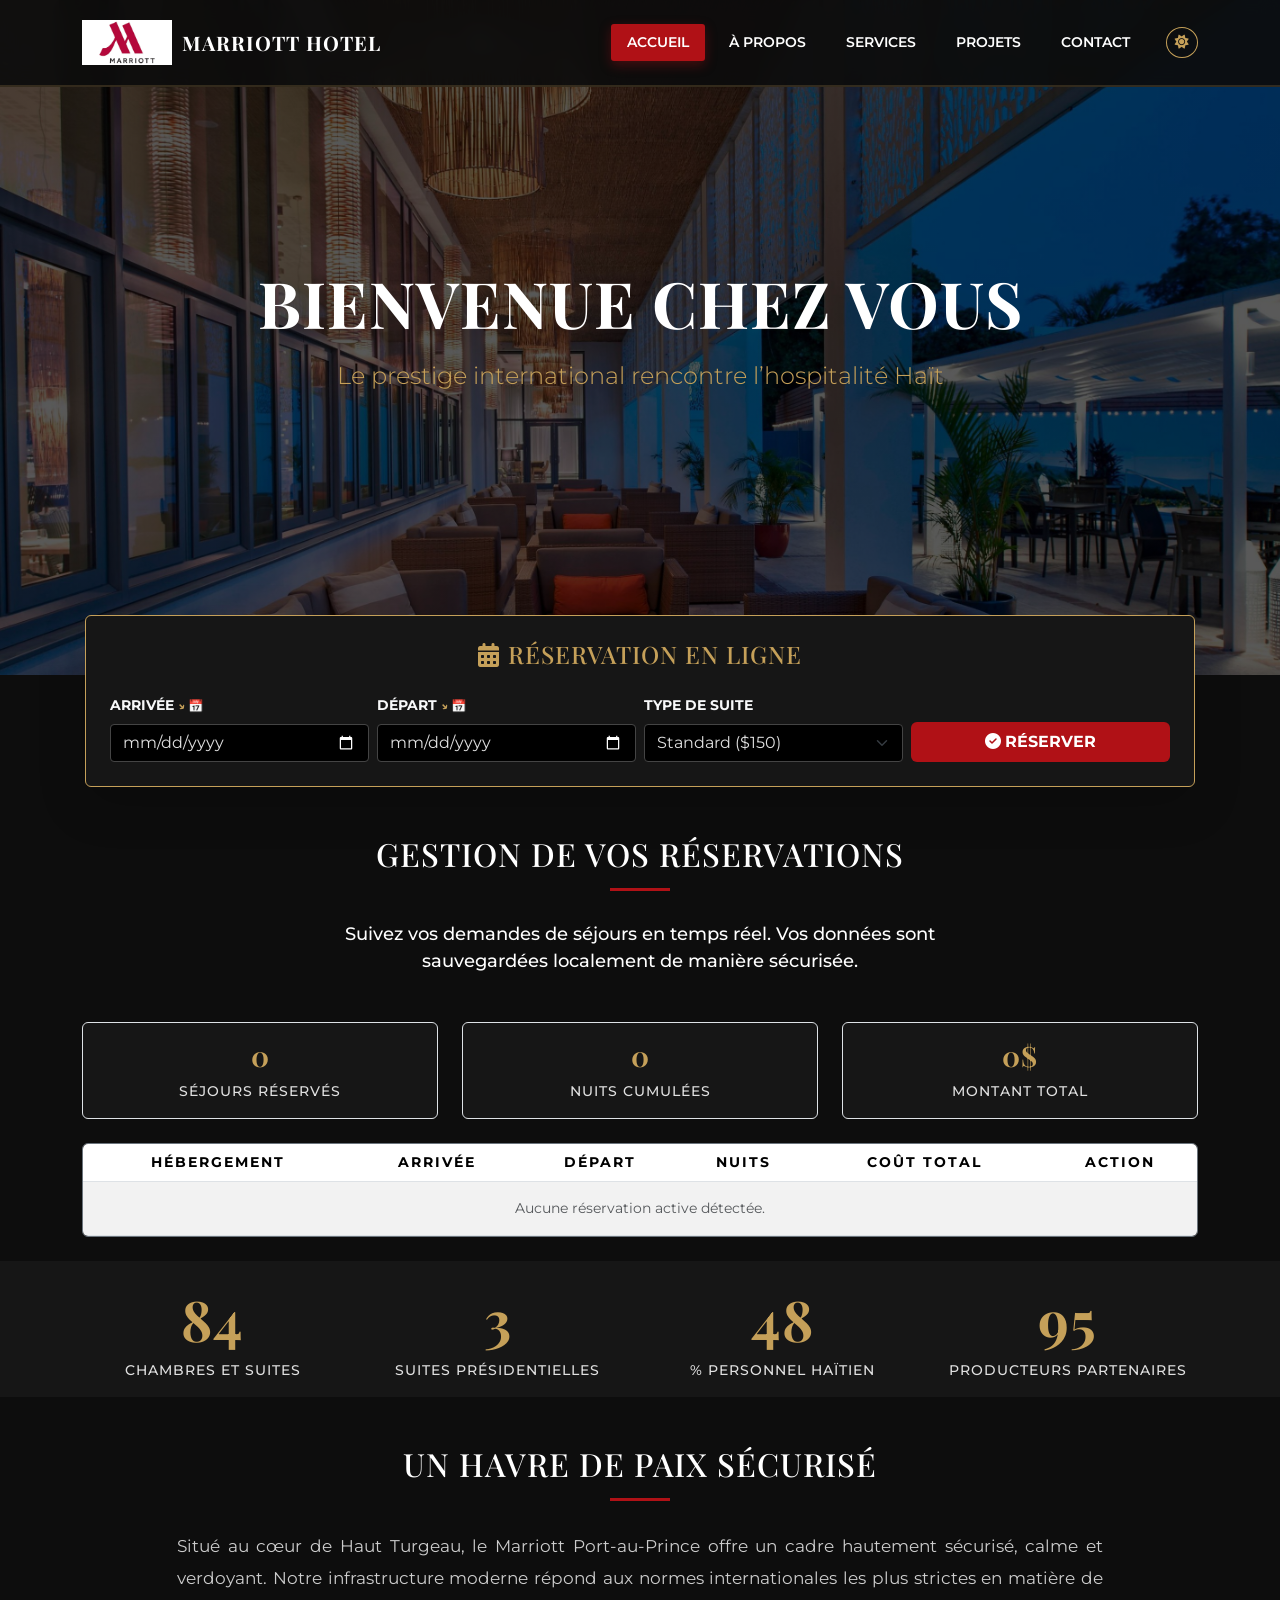
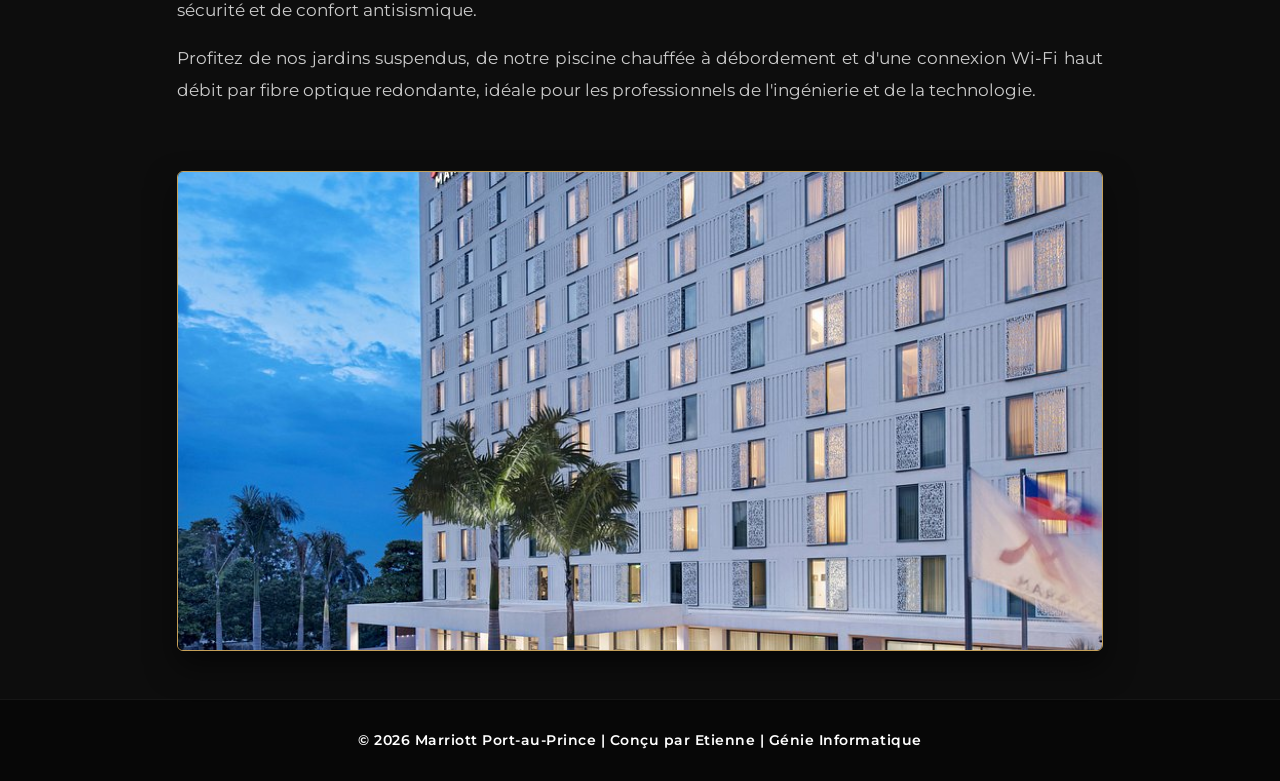
<file: index.html>
<!DOCTYPE html>
<html lang="fr">
<head>
    <meta charset="UTF-8">
    <meta name="viewport" content="width=device-width, initial-scale=1.0">
    <title>Accueil | Marriott Port-au-Prince</title>
    <link href="https://cdn.jsdelivr.net/npm/bootstrap@5.3.0/dist/css/bootstrap.min.css" rel="stylesheet">
    <link href="https://fonts.googleapis.com/css2?family=Montserrat:wght@300;400;600;700&family=Playfair+Display:wght@400;700&display=swap" rel="stylesheet">
    <link rel="stylesheet" href="https://cdnjs.cloudflare.com/ajax/libs/font-awesome/6.4.0/css/all.min.css">
    <link rel="stylesheet" href="style.css">
</head>
<body>

    <div id="loading-screen">
        <div class="loader-content text-center">
            <div class="spinner-luxury mb-3"></div>
            <h2 class="text-gold tracking-wide">MARRIOTT</h2>
            <p class="text-muted small uppercase">Chargement de l'excellence...</p>
        </div>
    </div>

    <nav class="navbar navbar-expand-lg fixed-top">
        <div class="container">
            <a class="navbar-brand" href="index.html">
                <img src="img/logo.jpg" height="45" alt="Marriott Logo" class="logo-img">
                <span class="logo-text">MARRIOTT <span class="text-marriott">HOTEL</span></span>
            </a>
            <button class="navbar-toggler custom-toggler" type="button" data-bs-toggle="collapse" data-bs-target="#navbarNav">
                <i class="fas fa-bars"></i>
            </button>
            <div class="collapse navbar-collapse" id="navbarNav">
                <ul class="navbar-nav ms-auto align-items-center">
                    <li class="nav-item"><a class="nav-link active" href="index.html">Accueil</a></li>
                    <li class="nav-item"><a class="nav-link" href="about.html">À Propos</a></li>
                    <li class="nav-item"><a class="nav-link" href="services.html">Services</a></li>
                    <li class="nav-item"><a class="nav-link" href="projects.html">Projets</a></li>
                    <li class="nav-item"><a class="nav-link" href="contact.html">Contact</a></li>
                    <li class="nav-item ms-lg-3">
                        <button id="theme-toggle" class="btn btn-outline-gold btn-sm rounded-circle" title="Changer d'ambiance">
                            <i class="fas fa-sun"></i>
                        </button>
                    </li>
                </ul>
            </div>
        </div>
    </nav>

    <header class="hero-section" style="background-image: linear-gradient(rgba(0,0,0,0.65), rgba(0,0,0,0.65)), url('img/hero-home.jpg');">
        <div class="container text-center hero-content">
            <h1 class="display-3 fw-bold text-white uppercase animate-up">Bienvenue chez vous</h1>
            <p class="lead text-gold mt-3 fs-4 animate-up-delay">
                Le prestige international rencontre <span class="typing-effect" data-strings='["l’hospitalité Haïtienne.", "l’élégance de Turgeau.", "l’excellence absolue."]'></span>
            </p>
        </div>
    </header>

    <section class="booking-container container">
        <div class="booking-card p-4 shadow-lg rounded">
            <h4 class="text-gold mb-4 uppercase text-center"><i class="fas fa-calendar-alt me-2"></i>Réservation en Ligne</h4>
            <form id="advancedBookingForm" novalidate>
                <div class="row g-2 align-items-end">
                    <div class="col-md-3 col-6">
                        <label class="form-label text-light small uppercase fw-bold">Arrivée <small style="color:var(--gold);">↘ 📅</small></label>
                        <input type="date" id="checkInDate" class="form-control custom-input shadow-none" required>
                    </div>
                    <div class="col-md-3 col-6">
                        <label class="form-label text-light small uppercase fw-bold">Départ <small style="color:var(--gold);">↘ 📅</small></label>
                        <input type="date" id="checkOutDate" class="form-control custom-input shadow-none" required>
                    </div>
                    <div class="col-md-3 col-6">
                        <label class="form-label text-light small uppercase fw-bold">Type de Suite</label>
                        <select id="roomTypeSelect" class="form-select custom-input shadow-none" required>
                            <option value="150" data-name="Chambre Standard">Standard ($150)</option>
                            <option value="250" data-name="Chambre Deluxe">Deluxe ($250)</option>
                            <option value="500" data-name="Suite Présidentielle">Présidentielle ($500)</option>
                        </select>
                    </div>
                    <div class="col-md-3 col-6">
                        <div id="livePriceContainer" class="text-center text-white mb-2 py-1 bg-black-trans rounded border border-secondary" style="display:none;">
                            <span class="small text-muted">Est. :</span> <span id="livePriceValue" class="fw-bold text-gold">0</span>$
                        </div>
                        <button type="submit" class="btn btn-marriott w-100 fw-bold uppercase py-2"><i class="fas fa-check-circle me-1"></i>Réserver</button>
                    </div>
                </div>
            </form>
        </div>
    </section>

    <section class="section-padding container text-center scroll-animate mt-5">
        <h2 class="uppercase text-dynamic">Gestion de vos <span class="text-marriott">Réservations</span></h2>
        <div class="divider"></div>
        <p class="description-text max-w-700 mx-auto mb-5">Suivez vos demandes de séjours en temps réel. Vos données sont sauvegardées localement de manière sécurisée.</p>

        <div class="row g-4 mb-4 text-center">
            <div class="col-md-4">
                <div class="stat-box p-3 stat-bg border border-gold-dim rounded">
                    <h3 id="statTotalBookings" class="text-gold fw-bold">0</h3>
                    <p class="text-muted uppercase small mb-0">Séjours Réservés</p>
                </div>
            </div>
            <div class="col-md-4">
                <div class="stat-box p-3 stat-bg border border-gold-dim rounded">
                    <h3 id="statTotalNights" class="text-gold fw-bold">0</h3>
                    <p class="text-muted uppercase small mb-0">Nuits Cumulées</p>
                </div>
            </div>
            <div class="col-md-4">
                <div class="stat-box p-3 stat-bg border border-gold-dim rounded">
                    <h3 id="statTotalInvested" class="text-gold fw-bold">0$</h3>
                    <p class="text-muted uppercase small mb-0">Montant Total</p>
                </div>
            </div>
        </div>

        <div class="table-responsive rounded border border-secondary">
            <table class="table custom-table table-striped align-middle mb-0" id="dashboardTable">
                <thead>
                    <tr class="text-gold uppercase small tracking-wide">
                        <th>Hébergement</th>
                        <th>Arrivée</th>
                        <th>Départ</th>
                        <th>Nuits</th>
                        <th>Coût Total</th>
                        <th>Action</th>
                    </tr>
                </thead>
                <tbody id="dashboardGridBody">
                </tbody>
            </table>
        </div>
    </section>

    <section class="section-padding stat-bg text-center scroll-animate mt-5">
        <div class="container">
            <div class="row g-4">
                <div class="col-md-3">
                    <h2 class="counter text-gold display-4 fw-bold" data-target="175">0</h2>
                    <p class="text-muted uppercase small">Chambres et Suites</p>
                </div>
                <div class="col-md-3">
                    <h2 class="counter text-gold display-4 fw-bold" data-target="5">0</h2>
                    <p class="text-muted uppercase small">Suites Présidentielles</p>
                </div>
                <div class="col-md-3">
                    <h2 class="counter text-gold display-4 fw-bold" data-target="99">0</h2>
                    <p class="text-muted uppercase small">% Personnel Haïtien</p>
                </div>
                <div class="col-md-3">
                    <h2 class="counter text-gold display-4 fw-bold" data-target="200">0</h2>
                    <p class="text-muted uppercase small">Producteurs Partenaires</p>
                </div>
            </div>
        </div>
    </section>

    <section class="section-padding container scroll-animate mt-5 mb-5">
        <div class="row">
            <div class="col-lg-10 mx-auto text-center mb-5">
                <h2 class="text-dynamic uppercase">Un havre de paix <span class="text-marriott">Sécurisé</span></h2>
                <div class="divider mx-auto"></div>
                <p class="rich-text">Situé au cœur de Haut Turgeau, le Marriott Port-au-Prince offre un cadre hautement sécurisé, calme et verdoyant. Notre infrastructure moderne répond aux normes internationales les plus strictes en matière de sécurité et de confort antisismique.</p>
                <p class="rich-text">Profitez de nos jardins suspendus, de notre piscine chauffée à débordement et d'une connexion Wi-Fi haut débit par fibre optique redondante, idéale pour les professionnels de l'ingénierie et de la technologie.</p>
            </div>
            <div class="col-lg-10 mx-auto">
                <img src="img/ext-1.jpg" class="img-premium mx-auto d-block" alt="Marriott Extérieur">
            </div>
        </div>
    </section>

    <div id="toast-container" class="toast-container position-fixed bottom-0 end-0 p-3" style="z-index: 10000;"></div>
    <button id="backToTopBtn" class="btn btn-marriott rounded-circle" title="Retour en haut"><i class="fas fa-arrow-up"></i></button>

    <footer>
        <div class="container text-center">
            <p class="mb-0 footer-credit small">&copy; 2026 Marriott Port-au-Prince | Conçu par Etienne | Génie Informatique</p>
        </div>
    </footer>

    <script src="https://cdn.jsdelivr.net/npm/bootstrap@5.3.0/dist/js/bootstrap.bundle.min.js"></script>
    <script src="script.js"></script>
</body>
</html>
</file>
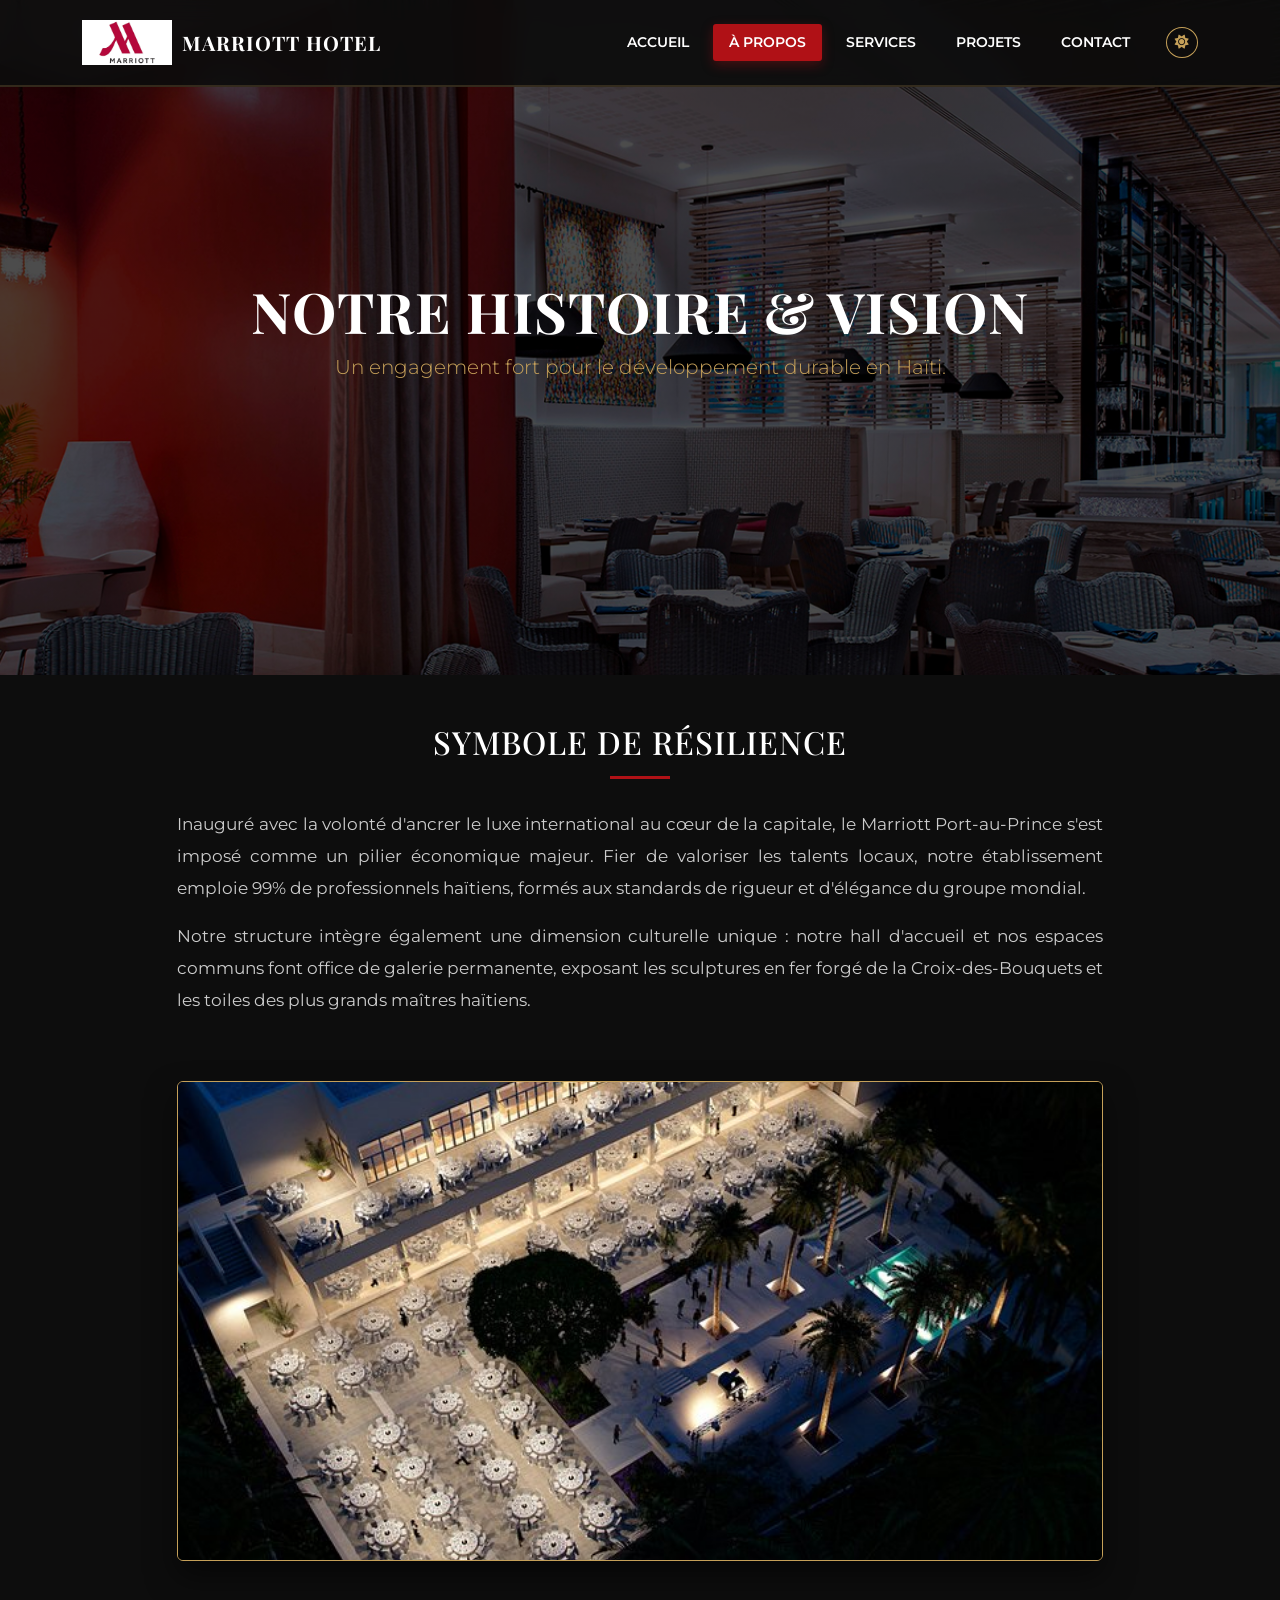
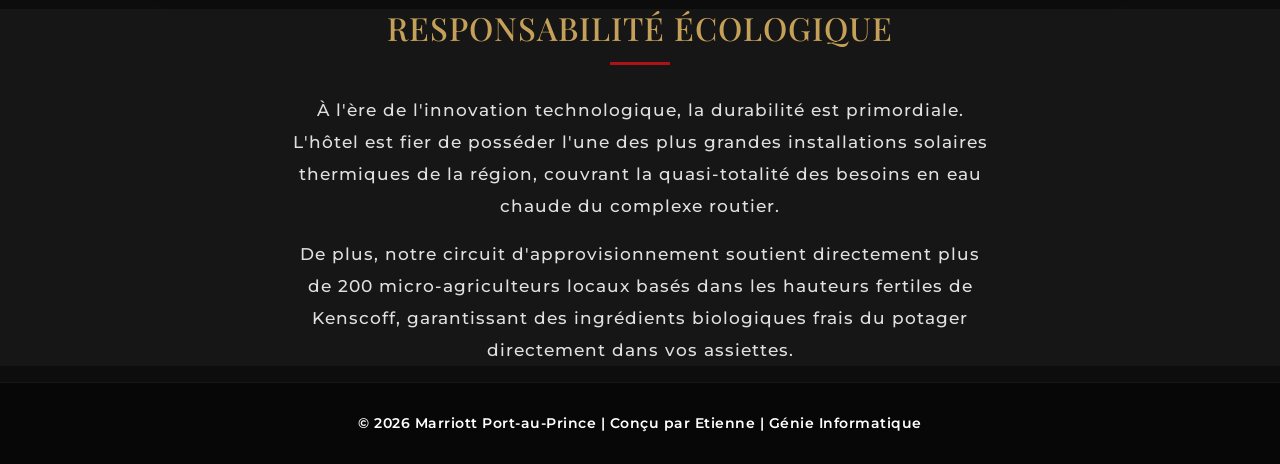
<file: about.html>
<!DOCTYPE html>
<html lang="fr">
<head>
    <meta charset="UTF-8">
    <meta name="viewport" content="width=device-width, initial-scale=1.0">
    <title>À Propos | Marriott Port-au-Prince</title>
    <link href="https://cdn.jsdelivr.net/npm/bootstrap@5.3.0/dist/css/bootstrap.min.css" rel="stylesheet">
    <link href="https://fonts.googleapis.com/css2?family=Montserrat:wght@300;400;600;700&family=Playfair+Display:wght@400;700&display=swap" rel="stylesheet">
    <link rel="stylesheet" href="https://cdnjs.cloudflare.com/ajax/libs/font-awesome/6.4.0/css/all.min.css">
    <link rel="stylesheet" href="style.css">
</head>
<body>

    <div id="loading-screen"><div class="loader-content text-center"><div class="spinner-luxury mb-3"></div><h2 class="text-gold">MARRIOTT</h2></div></div>

    <nav class="navbar navbar-expand-lg fixed-top">
        <div class="container">
            <a class="navbar-brand" href="index.html">
                <img src="img/logo.jpg" height="45" alt="Marriott Logo" class="logo-img">
                <span class="logo-text">MARRIOTT <span class="text-marriott">HOTEL</span></span>
            </a>
            <button class="navbar-toggler custom-toggler" type="button" data-bs-toggle="collapse" data-bs-target="#navbarNav">
                <i class="fas fa-bars"></i>
            </button>
            <div class="collapse navbar-collapse" id="navbarNav">
                <ul class="navbar-nav ms-auto align-items-center">
                    <li class="nav-item"><a class="nav-link" href="index.html">Accueil</a></li>
                    <li class="nav-item"><a class="nav-link active" href="about.html">À Propos</a></li>
                    <li class="nav-item"><a class="nav-link" href="services.html">Services</a></li>
                    <li class="nav-item"><a class="nav-link" href="projects.html">Projets</a></li>
                    <li class="nav-item"><a class="nav-link" href="contact.html">Contact</a></li>
                    <li class="nav-item ms-lg-3"><button id="theme-toggle" class="btn btn-outline-gold btn-sm rounded-circle"><i class="fas fa-sun"></i></button></li>
                </ul>
            </div>
        </div>
    </nav>

    <header class="hero-section text-center" style="background-image: linear-gradient(rgba(0,0,0,0.7), rgba(0,0,0,0.7)), url('img/hero-about.jpg');">
        <div class="container hero-content">
            <h1 class="display-4 fw-bold text-white uppercase animate-up">Notre Histoire & Vision</h1>
            <p class="lead text-gold animate-up-delay">Un engagement fort pour le développement durable en Haïti.</p>
        </div>
    </header>

    <section class="section-padding container scroll-animate mt-5">
        <div class="row">
            <div class="col-lg-10 mx-auto text-center mb-5">
                <h2 class="text-dynamic uppercase">Symbole de <span class="text-marriott">Résilience</span></h2>
                <div class="divider mx-auto"></div>
                <p class="rich-text">Inauguré avec la volonté d'ancrer le luxe international au cœur de la capitale, le Marriott Port-au-Prince s'est imposé comme un pilier économique majeur. Fier de valoriser les talents locaux, notre établissement emploie 99% de professionnels haïtiens, formés aux standards de rigueur et d'élégance du groupe mondial.</p>
                <p class="rich-text">Notre structure intègre également une dimension culturelle unique : notre hall d'accueil et nos espaces communs font office de galerie permanente, exposant les sculptures en fer forgé de la Croix-des-Bouquets et les toiles des plus grands maîtres haïtiens.</p>
            </div>
            <div class="col-lg-10 mx-auto mb-5">
                <img src="img/ext-2.jpg" class="img-premium mx-auto d-block" alt="Vision d'avenir">
            </div>
        </div>
    </section>

    <section class="section-padding stat-bg text-center scroll-animate">
        <div class="container">
            <h2 class="text-gold uppercase">Responsabilité Écologique</h2>
            <div class="divider"></div>
            <p class="rich-text max-w-700 mx-auto text-center">À l'ère de l'innovation technologique, la durabilité est primordiale. L'hôtel est fier de posséder l'une des plus grandes installations solaires thermiques de la région, couvrant la quasi-totalité des besoins en eau chaude du complexe routier.</p>
            <p class="rich-text max-w-700 mx-auto text-center mt-3">De plus, notre circuit d'approvisionnement soutient directement plus de 200 micro-agriculteurs locaux basés dans les hauteurs fertiles de Kenscoff, garantissant des ingrédients biologiques frais du potager directement dans vos assiettes.</p>
        </div>
    </section>

    <div id="toast-container" class="toast-container position-fixed bottom-0 end-0 p-3"></div>
    <button id="backToTopBtn" class="btn btn-marriott rounded-circle"><i class="fas fa-arrow-up"></i></button>

    <footer>
        <div class="container text-center">
            <p class="mb-0 footer-credit small">&copy; 2026 Marriott Port-au-Prince | Conçu par Etienne | Génie Informatique</p>
        </div>
    </footer>

    <script src="https://cdn.jsdelivr.net/npm/bootstrap@5.3.0/dist/js/bootstrap.bundle.min.js"></script>
    <script src="script.js"></script>
</body>
</html>
</file>
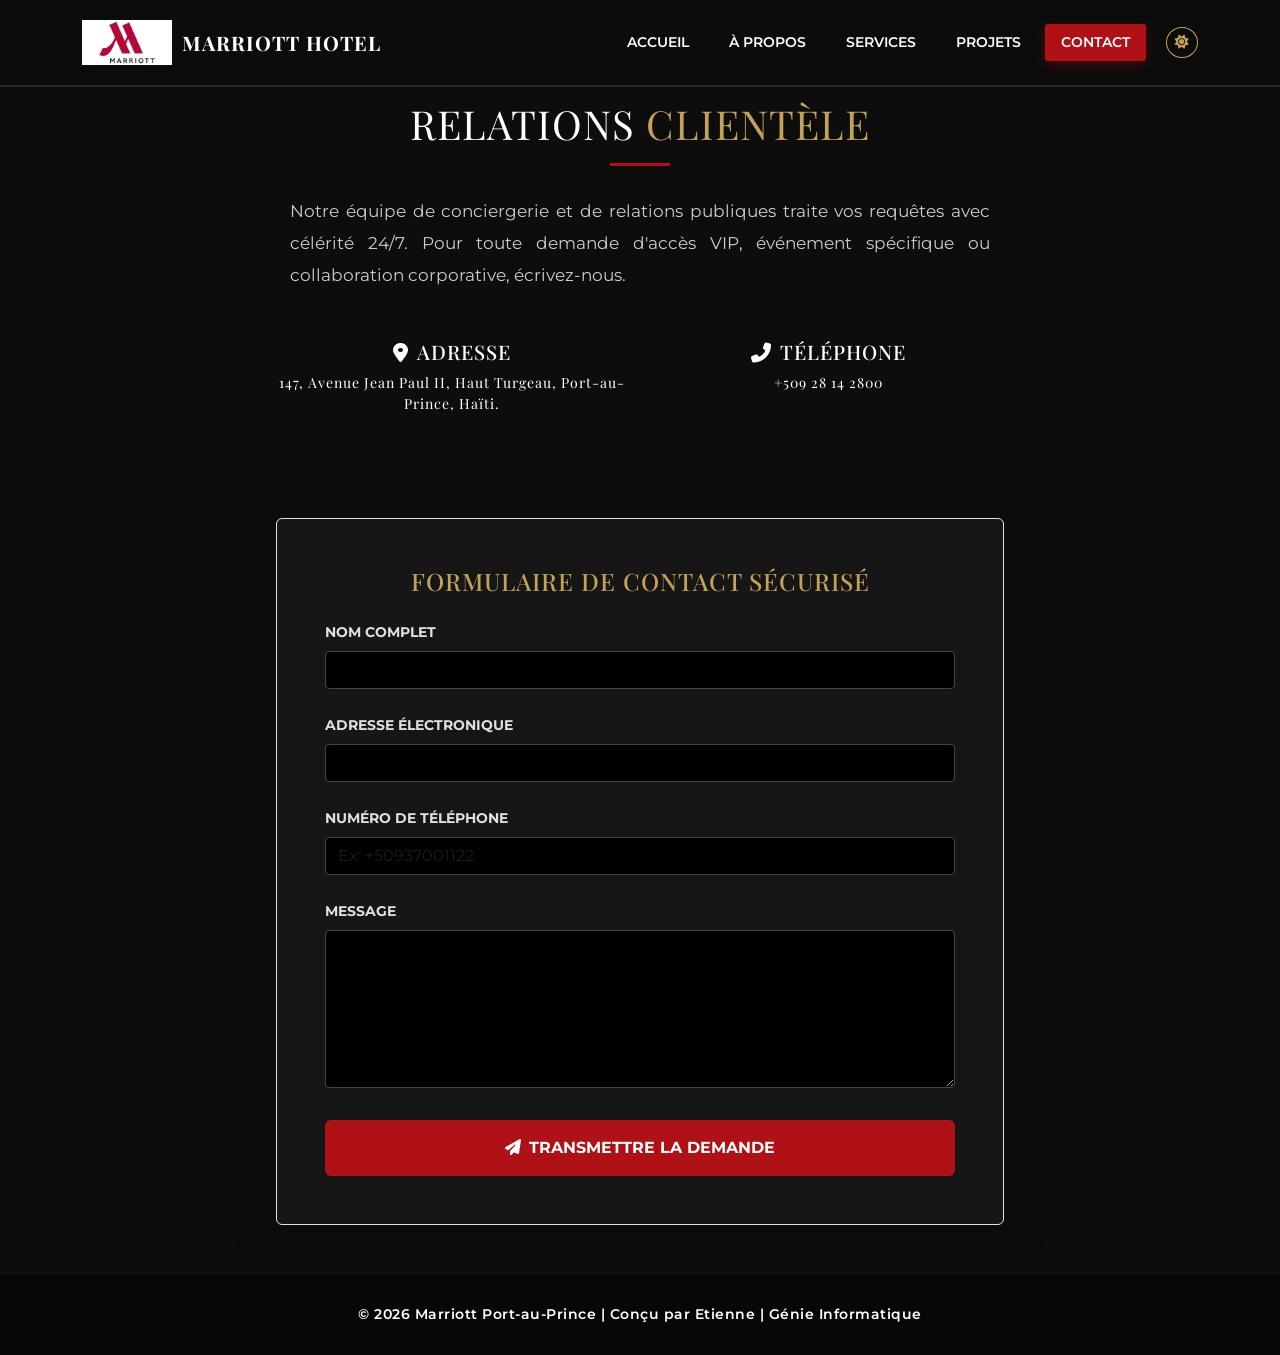
<file: contact.html>
<!DOCTYPE html>
<html lang="fr">
<head>
    <meta charset="UTF-8">
    <meta name="viewport" content="width=device-width, initial-scale=1.0">
    <title>Contact Officiel | Marriott Port-au-Prince</title>
    <link href="https://cdn.jsdelivr.net/npm/bootstrap@5.3.0/dist/css/bootstrap.min.css" rel="stylesheet">
    <link href="https://fonts.googleapis.com/css2?family=Montserrat:wght@300;400;600;700&family=Playfair+Display:wght@400;700&display=swap" rel="stylesheet">
    <link rel="stylesheet" href="https://cdnjs.cloudflare.com/ajax/libs/font-awesome/6.4.0/css/all.min.css">
    <link rel="stylesheet" href="style.css">
</head>
<body>

    <div id="loading-screen">
        <div class="loader-content text-center">
            <div class="spinner-luxury mb-3"></div>
            <h2 class="text-gold">MARRIOTT</h2>
        </div>
    </div>

    <nav class="navbar navbar-expand-lg fixed-top">
        <div class="container">
            <a class="navbar-brand" href="index.html">
                <img src="img/logo.jpg" height="45" alt="Marriott Logo" class="logo-img">
                <span class="logo-text">MARRIOTT <span class="text-marriott">HOTEL</span></span>
            </a>
            <button class="navbar-toggler custom-toggler" type="button" data-bs-toggle="collapse" data-bs-target="#navbarNav">
                <i class="fas fa-bars"></i>
            </button>
            <div class="collapse navbar-collapse" id="navbarNav">
                <ul class="navbar-nav ms-auto align-items-center">
                    <li class="nav-item"><a class="nav-link" href="index.html">Accueil</a></li>
                    <li class="nav-item"><a class="nav-link" href="about.html">À Propos</a></li>
                    <li class="nav-item"><a class="nav-link" href="services.html">Services</a></li>
                    <li class="nav-item"><a class="nav-link" href="projects.html">Projets</a></li>
                    <li class="nav-item"><a class="nav-link active" href="contact.html">Contact</a></li>
                    <li class="nav-item ms-lg-3">
                        <button id="theme-toggle" class="btn btn-outline-gold btn-sm rounded-circle"><i class="fas fa-sun"></i></button>
                    </li>
                </ul>
            </div>
        </div>
    </nav>

    <section class="section-padding container style-form-page" style="margin-top:100px;">
        <div class="row g-5">
            <div class="col-lg-8 mx-auto scroll-animate text-center mb-4">
                <h2 class="text-dynamic uppercase display-6">Relations <span class="text-gold">Clientèle</span></h2>
                <div class="divider mx-auto"></div>
                <p class="rich-text mx-auto" style="max-width: 700px;">Notre équipe de conciergerie et de relations publiques traite vos requêtes avec célérité 24/7. Pour toute demande d'accès VIP, événement spécifique ou collaboration corporative, écrivez-nous.</p>
                
                <div class="row mt-5 text-dynamic">
                    <div class="col-md-6 mb-3">
                        <h5 class="text-marriott mb-2 uppercase"><i class="fas fa-map-marker-alt me-2"></i>Adresse</h5>
                        <p class="small">147, Avenue Jean Paul II, Haut Turgeau, Port-au-Prince, Haïti.</p>
                    </div>
                    <div class="col-md-6 mb-3">
                        <h5 class="text-marriott mb-2 uppercase"><i class="fas fa-phone-alt me-2"></i>Téléphone</h5>
                        <p class="small">+509 28 14 2800</p>
                    </div>
                </div>
            </div>

            <div class="col-lg-8 mx-auto scroll-animate mb-5">
                <div class="p-5 stat-bg border border-gold rounded shadow-lg">
                    <h4 class="text-gold uppercase mb-4 text-center">Formulaire de Contact Sécurisé</h4>

                    <form id="intelligentContactForm" novalidate>
                        <div class="mb-4">
                            <label class="form-label text-light-dynamic small uppercase fw-bold">Nom Complet</label>
                            <input type="text" id="contactName" class="form-control custom-input shadow-none" required minlength="4">
                        </div>
                        <div class="mb-4">
                            <label class="form-label text-light-dynamic small uppercase fw-bold">Adresse Électronique</label>
                            <input type="email" id="contactEmail" class="form-control custom-input shadow-none" required>
                        </div>
                        <div class="mb-4">
                            <label class="form-label text-light-dynamic small uppercase fw-bold">Numéro de Téléphone</label>
                            <input type="tel" id="contactPhone" class="form-control custom-input shadow-none" placeholder="Ex: +50937001122" required>
                        </div>
                        <div class="mb-4">
                            <label class="form-label text-light-dynamic small uppercase fw-bold">Message</label>
                            <textarea id="contactMessage" class="form-control custom-input shadow-none" rows="6"></textarea>
                        </div>
                        <button type="submit" class="btn btn-marriott w-100 py-3 uppercase fw-bold mt-2">
                            <i class="fas fa-paper-plane me-2"></i>Transmettre la demande
                        </button>
                    </form>
                </div>
            </div>
        </div>
    </section>

    <button id="backToTopBtn" class="btn btn-marriott rounded-circle"><i class="fas fa-arrow-up"></i></button>

    <footer>
        <div class="container text-center">
            <p class="mb-0 footer-credit small">&copy; 2026 Marriott Port-au-Prince | Conçu par Etienne | Génie Informatique</p>
        </div>
    </footer>

    <script src="https://cdn.jsdelivr.net/npm/bootstrap@5.3.0/dist/js/bootstrap.bundle.min.js"></script>
    <script src="script.js"></script>
</body>
</html>
</file>
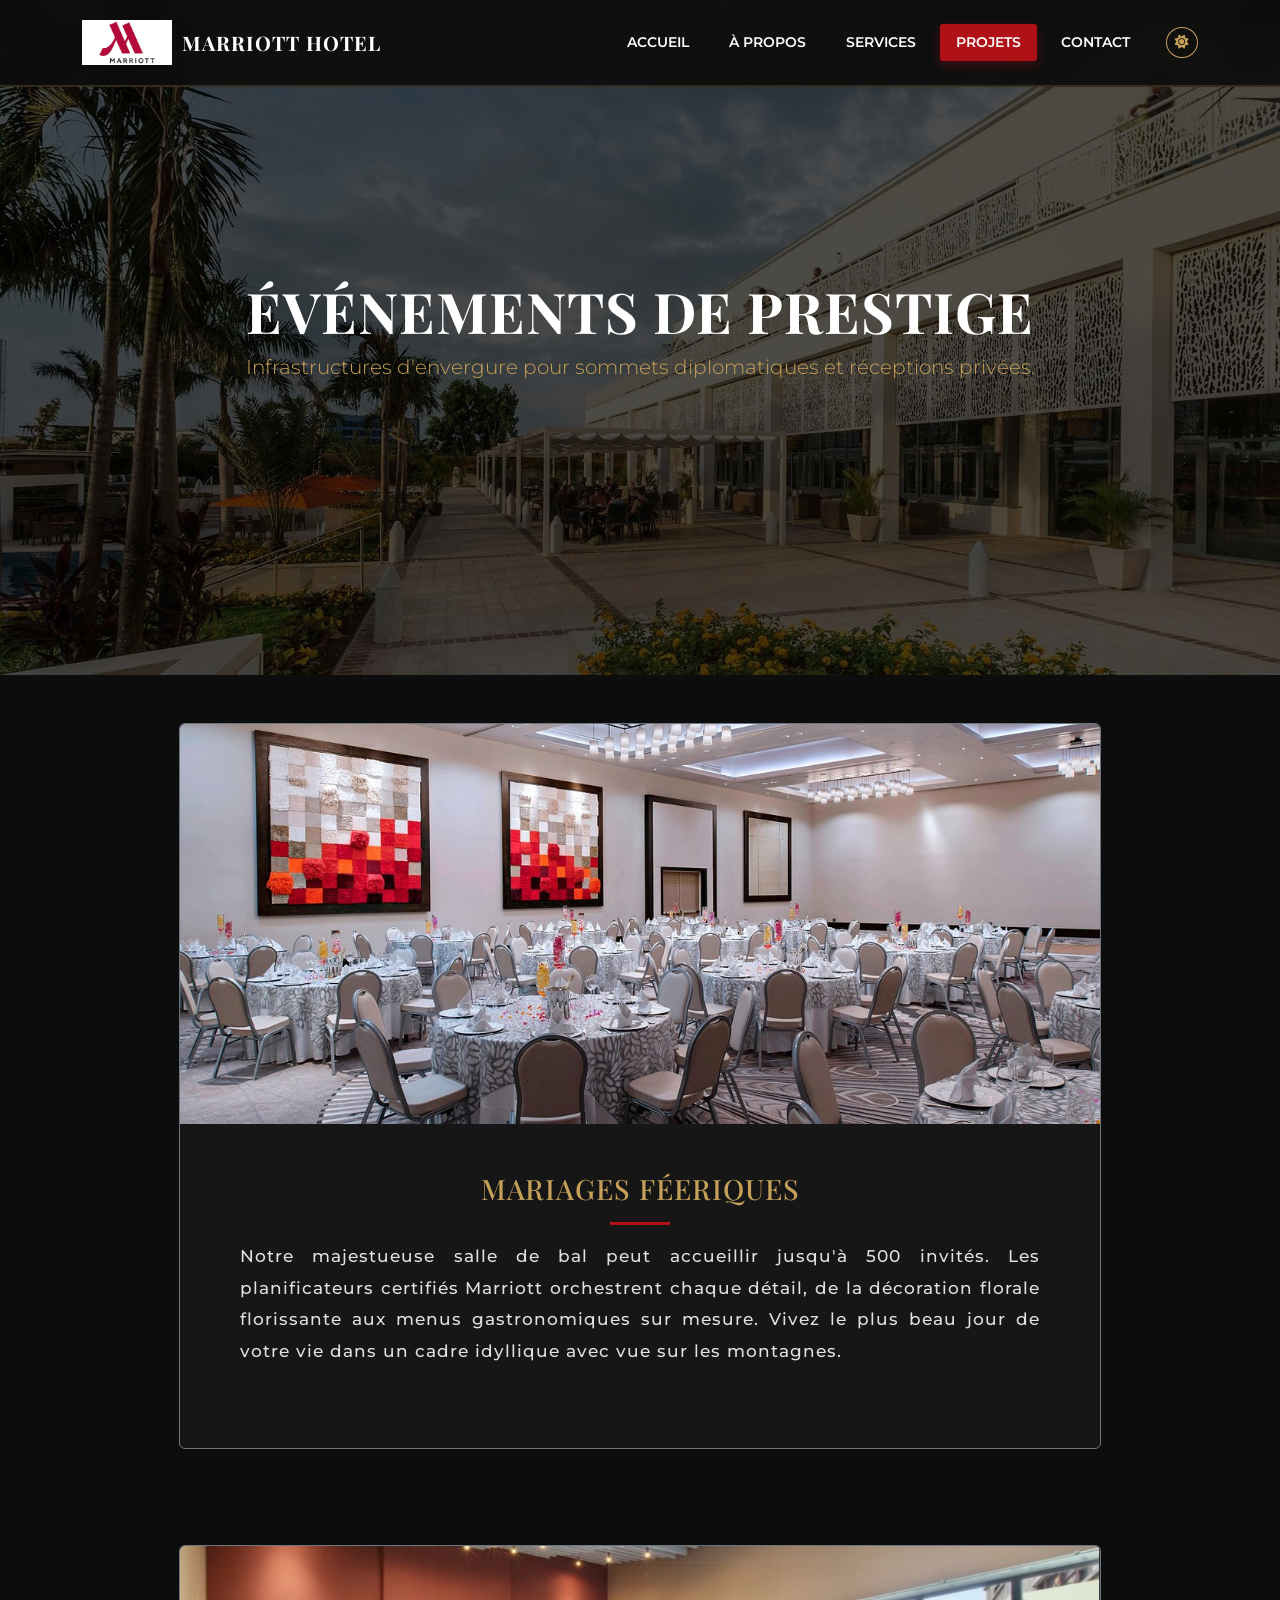
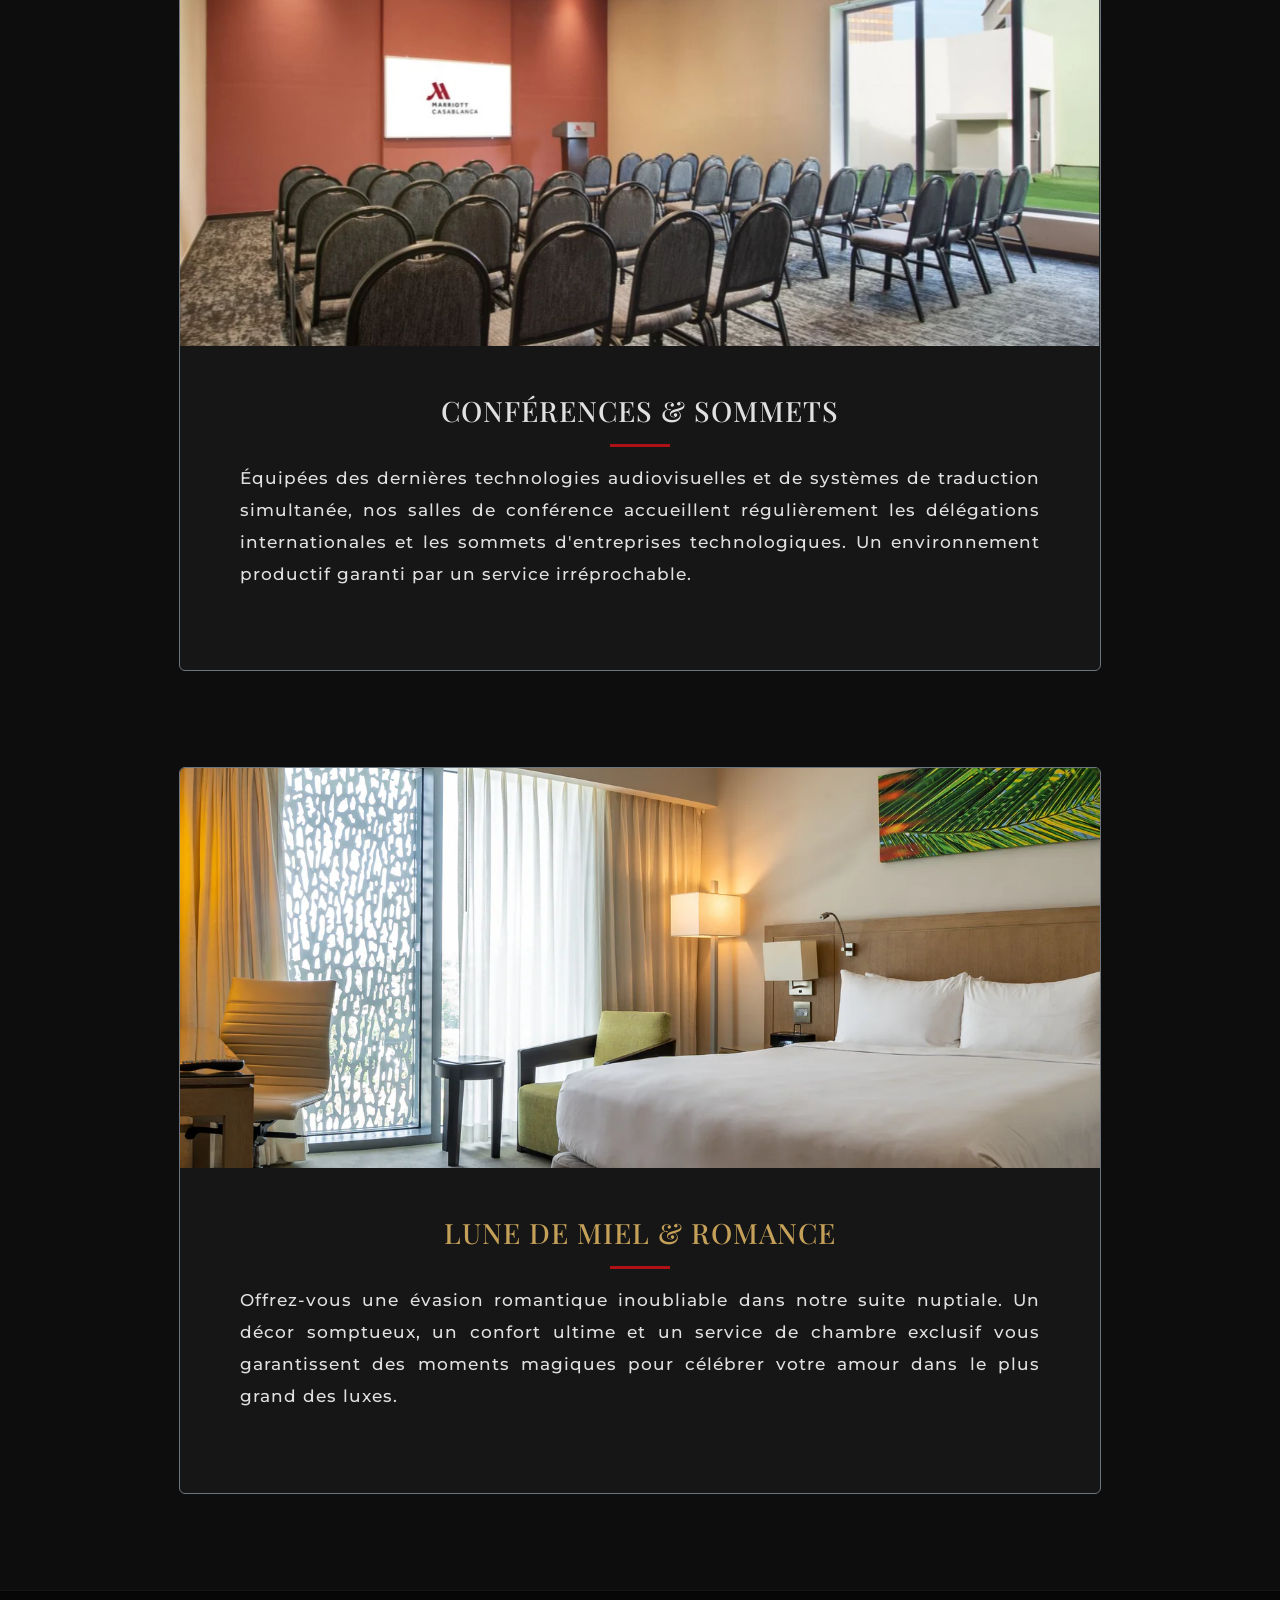
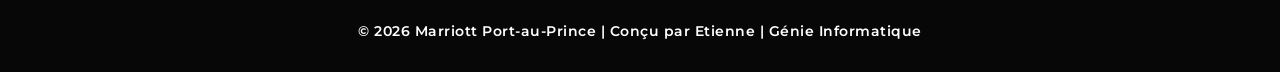
<file: projects.html>
<!DOCTYPE html>
<html lang="fr">
<head>
    <meta charset="UTF-8">
    <meta name="viewport" content="width=device-width, initial-scale=1.0">
    <title>Événementiel | Marriott Port-au-Prince</title>
    <link href="https://cdn.jsdelivr.net/npm/bootstrap@5.3.0/dist/css/bootstrap.min.css" rel="stylesheet">
    <link href="https://fonts.googleapis.com/css2?family=Montserrat:wght@300;400;600;700&family=Playfair+Display:wght@400;700&display=swap" rel="stylesheet">
    <link rel="stylesheet" href="https://cdnjs.cloudflare.com/ajax/libs/font-awesome/6.4.0/css/all.min.css">
    <link rel="stylesheet" href="style.css">
</head>
<body>

    <div id="loading-screen"><div class="loader-content text-center"><div class="spinner-luxury mb-3"></div><h2 class="text-gold">MARRIOTT</h2></div></div>

    <nav class="navbar navbar-expand-lg fixed-top">
        <div class="container">
            <a class="navbar-brand" href="index.html">
                <img src="img/logo.jpg" height="45" alt="Marriott Logo" class="logo-img">
                <span class="logo-text">MARRIOTT <span class="text-marriott">HOTEL</span></span>
            </a>
            <button class="navbar-toggler custom-toggler" type="button" data-bs-toggle="collapse" data-bs-target="#navbarNav">
                <i class="fas fa-bars"></i>
            </button>
            <div class="collapse navbar-collapse" id="navbarNav">
                <ul class="navbar-nav ms-auto align-items-center">
                    <li class="nav-item"><a class="nav-link" href="index.html">Accueil</a></li>
                    <li class="nav-item"><a class="nav-link" href="about.html">À Propos</a></li>
                    <li class="nav-item"><a class="nav-link" href="services.html">Services</a></li>
                    <li class="nav-item"><a class="nav-link active" href="projects.html">Projets</a></li>
                    <li class="nav-item"><a class="nav-link" href="contact.html">Contact</a></li>
                    <li class="nav-item ms-lg-3"><button id="theme-toggle" class="btn btn-outline-gold btn-sm rounded-circle"><i class="fas fa-sun"></i></button></li>
                </ul>
            </div>
        </div>
    </nav>

    <header class="hero-section text-center" style="background-image: linear-gradient(rgba(0,0,0,0.7), rgba(0,0,0,0.7)), url('img/hero-projects.jpg');">
        <div class="container hero-content">
            <h1 class="display-4 fw-bold text-white uppercase animate-up">Événements de Prestige</h1>
            <p class="lead text-gold animate-up-delay">Infrastructures d'envergure pour sommets diplomatiques et réceptions privées.</p>
        </div>
    </header>

    <section class="section-padding container mt-5 mb-5">
        <div class="row g-5">
            
            <div class="col-lg-10 mx-auto">
                <div class="project-card stat-bg rounded border border-secondary overflow-hidden mb-5 pb-3">
                    <img src="img/mariage.jpg" class="img-fluid w-100 project-img scroll-animate" alt="Mariage d'exception" style="transition-delay: 0.1s;">
                    <div class="p-5 text-center scroll-animate" style="transition-delay: 0.4s;">
                        <h3 class="text-gold uppercase">Mariages Féeriques</h3>
                        <div class="divider mx-auto my-3" style="width:60px;"></div>
                        <p class="text-muted rich-text mx-auto" style="max-width: 800px;">Notre majestueuse salle de bal peut accueillir jusqu'à 500 invités. Les planificateurs certifiés Marriott orchestrent chaque détail, de la décoration florale florissante aux menus gastronomiques sur mesure. Vivez le plus beau jour de votre vie dans un cadre idyllique avec vue sur les montagnes.</p>
                    </div>
                </div>
            </div>

            <div class="col-lg-10 mx-auto">
                <div class="project-card stat-bg rounded border border-secondary overflow-hidden mb-5 pb-3">
                    <img src="img/event-1.jpg" class="img-fluid w-100 project-img scroll-animate" alt="Sommet d'affaires" style="transition-delay: 0.1s;">
                    <div class="p-5 text-center scroll-animate" style="transition-delay: 0.4s;">
                        <h3 class="text-marriott uppercase">Conférences & Sommets</h3>
                        <div class="divider mx-auto my-3" style="width:60px;"></div>
                        <p class="text-muted rich-text mx-auto" style="max-width: 800px;">Équipées des dernières technologies audiovisuelles et de systèmes de traduction simultanée, nos salles de conférence accueillent régulièrement les délégations internationales et les sommets d'entreprises technologiques. Un environnement productif garanti par un service irréprochable.</p>
                    </div>
                </div>
            </div>

            <div class="col-lg-10 mx-auto">
                <div class="project-card stat-bg rounded border border-secondary overflow-hidden mb-5 pb-3">
                    <img src="img/honeymoon.jpg" class="img-fluid w-100 project-img scroll-animate" alt="Lune de miel" style="transition-delay: 0.1s;">
                    <div class="p-5 text-center scroll-animate" style="transition-delay: 0.4s;">
                        <h3 class="text-gold uppercase">Lune de Miel & Romance</h3>
                        <div class="divider mx-auto my-3" style="width:60px;"></div>
                        <p class="text-muted rich-text mx-auto" style="max-width: 800px;">Offrez-vous une évasion romantique inoubliable dans notre suite nuptiale. Un décor somptueux, un confort ultime et un service de chambre exclusif vous garantissent des moments magiques pour célébrer votre amour dans le plus grand des luxes.</p>
                    </div>
                </div>
            </div>

        </div>
    </section>

    <div id="toast-container" class="toast-container position-fixed bottom-0 end-0 p-3"></div>
    <button id="backToTopBtn" class="btn btn-marriott rounded-circle"><i class="fas fa-arrow-up"></i></button>

    <footer>
        <div class="container text-center">
            <p class="mb-0 footer-credit small">&copy; 2026 Marriott Port-au-Prince | Conçu par Etienne | Génie Informatique</p>
        </div>
    </footer>

    <script src="https://cdn.jsdelivr.net/npm/bootstrap@5.3.0/dist/js/bootstrap.bundle.min.js"></script>
    <script src="script.js"></script>
</body>
</html>
</file>
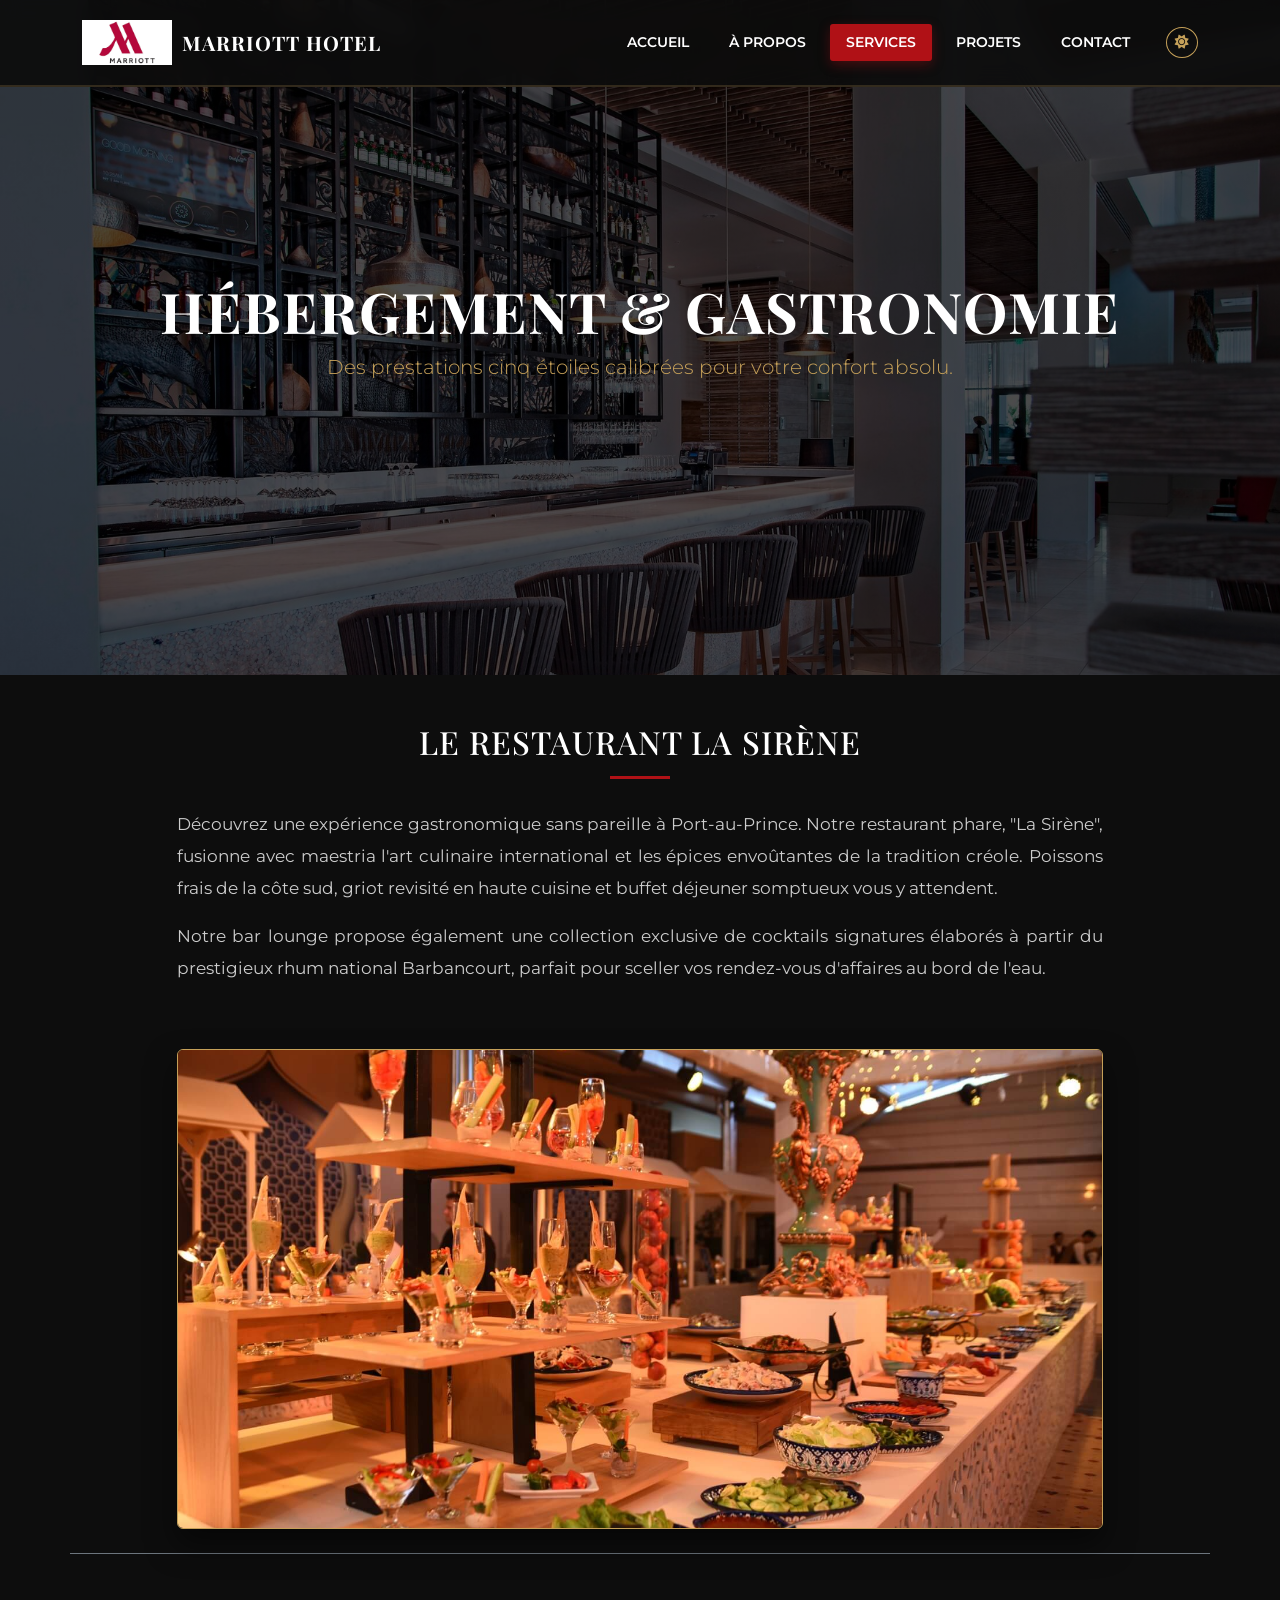
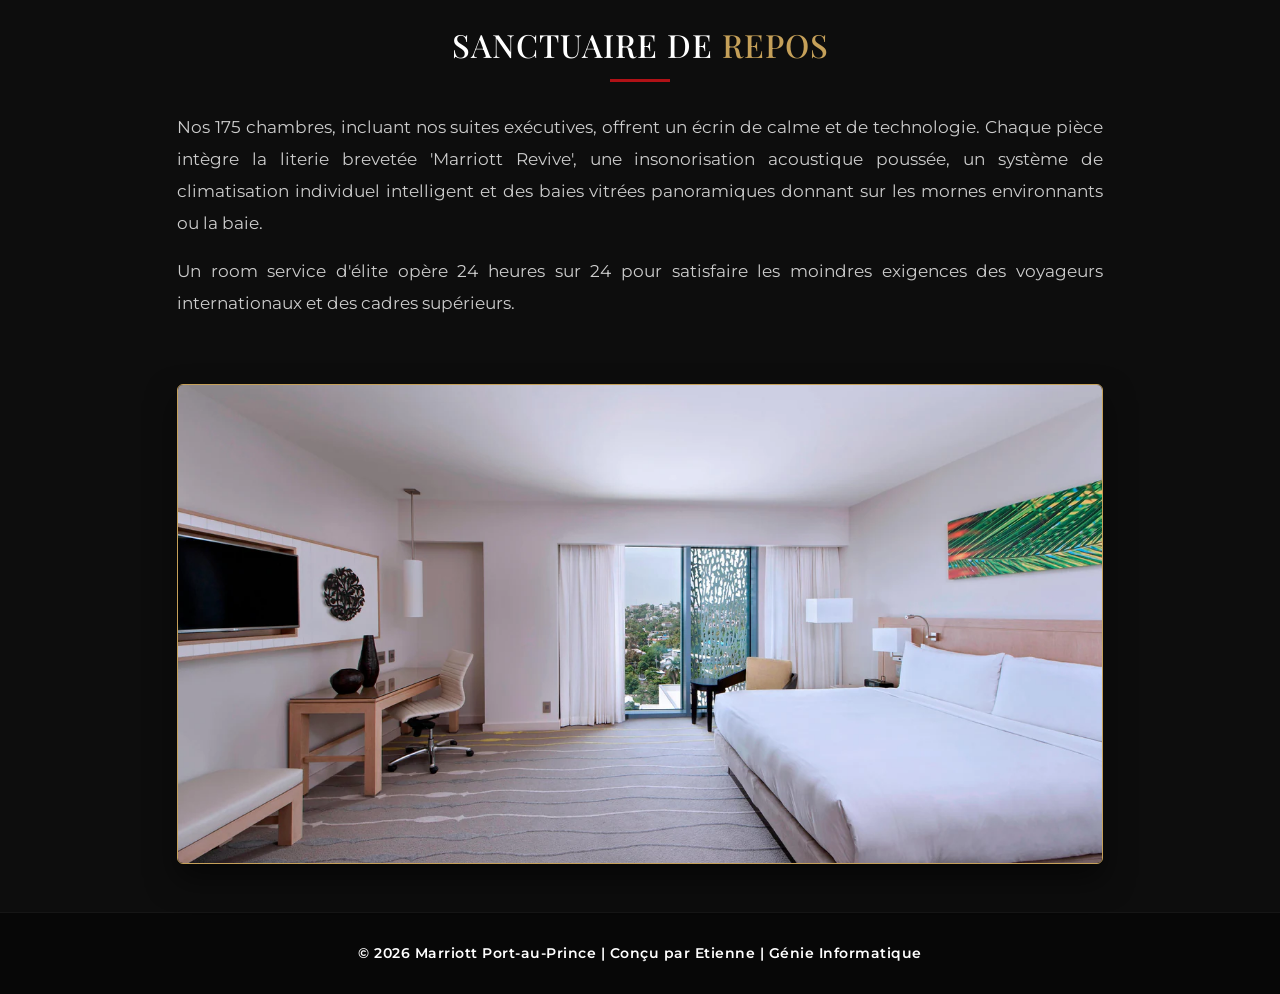
<file: services.html>
<!DOCTYPE html>
<html lang="fr">
<head>
    <meta charset="UTF-8">
    <meta name="viewport" content="width=device-width, initial-scale=1.0">
    <title>Services Premium | Marriott Port-au-Prince</title>
    <link href="https://cdn.jsdelivr.net/npm/bootstrap@5.3.0/dist/css/bootstrap.min.css" rel="stylesheet">
    <link href="https://fonts.googleapis.com/css2?family=Montserrat:wght@300;400;600;700&family=Playfair+Display:wght@400;700&display=swap" rel="stylesheet">
    <link rel="stylesheet" href="https://cdnjs.cloudflare.com/ajax/libs/font-awesome/6.4.0/css/all.min.css">
    <link rel="stylesheet" href="style.css">
</head>
<body>

    <div id="loading-screen"><div class="loader-content text-center"><div class="spinner-luxury mb-3"></div><h2 class="text-gold">MARRIOTT</h2></div></div>

    <nav class="navbar navbar-expand-lg fixed-top">
        <div class="container">
            <a class="navbar-brand" href="index.html">
                <img src="img/logo.jpg" height="45" alt="Marriott Logo" class="logo-img">
                <span class="logo-text">MARRIOTT <span class="text-marriott">HOTEL</span></span>
            </a>
            <button class="navbar-toggler custom-toggler" type="button" data-bs-toggle="collapse" data-bs-target="#navbarNav">
                <i class="fas fa-bars"></i>
            </button>
            <div class="collapse navbar-collapse" id="navbarNav">
                <ul class="navbar-nav ms-auto align-items-center">
                    <li class="nav-item"><a class="nav-link" href="index.html">Accueil</a></li>
                    <li class="nav-item"><a class="nav-link" href="about.html">À Propos</a></li>
                    <li class="nav-item"><a class="nav-link active" href="services.html">Services</a></li>
                    <li class="nav-item"><a class="nav-link" href="projects.html">Projets</a></li>
                    <li class="nav-item"><a class="nav-link" href="contact.html">Contact</a></li>
                    <li class="nav-item ms-lg-3"><button id="theme-toggle" class="btn btn-outline-gold btn-sm rounded-circle"><i class="fas fa-sun"></i></button></li>
                </ul>
            </div>
        </div>
    </nav>

    <header class="hero-section text-center" style="background-image: linear-gradient(rgba(0,0,0,0.7), rgba(0,0,0,0.7)), url('img/hero-services.jpg');">
        <div class="container hero-content">
            <h1 class="display-4 fw-bold text-white uppercase animate-up">Hébergement & Gastronomie</h1>
            <p class="lead text-gold animate-up-delay">Des prestations cinq étoiles calibrées pour votre confort absolu.</p>
        </div>
    </header>

    <section class="section-padding container scroll-animate mt-5">
        <div class="row mb-5 pb-4 border-bottom border-secondary">
            <div class="col-lg-10 mx-auto text-center mb-5">
                <h2 class="text-dynamic uppercase">Le Restaurant <span class="text-marriott">La Sirène</span></h2>
                <div class="divider mx-auto"></div>
                <p class="rich-text">Découvrez une expérience gastronomique sans pareille à Port-au-Prince. Notre restaurant phare, "La Sirène", fusionne avec maestria l'art culinaire international et les épices envoûtantes de la tradition créole. Poissons frais de la côte sud, griot revisité en haute cuisine et buffet déjeuner somptueux vous y attendent.</p>
                <p class="rich-text">Notre bar lounge propose également une collection exclusive de cocktails signatures élaborés à partir du prestigieux rhum national Barbancourt, parfait pour sceller vos rendez-vous d'affaires au bord de l'eau.</p>
            </div>
            <div class="col-lg-10 mx-auto">
                <img src="img/buffet-1.jpg" class="img-premium mx-auto d-block" alt="Restaurant La Sirene">
            </div>
        </div>

        <div class="row pt-4 scroll-animate mb-5">
            <div class="col-lg-10 mx-auto text-center mb-5">
                <h2 class="text-dynamic uppercase">Sanctuaire de <span class="text-gold">Repos</span></h2>
                <div class="divider mx-auto"></div>
                <p class="rich-text">Nos 175 chambres, incluant nos suites exécutives, offrent un écrin de calme et de technologie. Chaque pièce intègre la literie brevetée 'Marriott Revive', une insonorisation acoustique poussée, un système de climatisation individuel intelligent et des baies vitrées panoramiques donnant sur les mornes environnants ou la baie.</p>
                <p class="rich-text">Un room service d'élite opère 24 heures sur 24 pour satisfaire les moindres exigences des voyageurs internationaux et des cadres supérieurs.</p>
            </div>
            <div class="col-lg-10 mx-auto">
                <img src="img/room-1.jpg" class="img-premium mx-auto d-block" alt="Suite Luxe">
            </div>
        </div>
    </section>

    <div id="toast-container" class="toast-container position-fixed bottom-0 end-0 p-3"></div>
    <button id="backToTopBtn" class="btn btn-marriott rounded-circle"><i class="fas fa-arrow-up"></i></button>

    <footer>
        <div class="container text-center">
            <p class="mb-0 footer-credit small">&copy; 2026 Marriott Port-au-Prince | Conçu par Etienne | Génie Informatique</p>
        </div>
    </footer>

    <script src="https://cdn.jsdelivr.net/npm/bootstrap@5.3.0/dist/js/bootstrap.bundle.min.js"></script>
    <script src="script.js"></script>
</body>
</html>
</file>
<file: style.css>
/* ==========================================================================
   DESIGN LOGIC - DARK (DEFAULT) & LIGHT MODE - MARRIOTT TURGEAU
   ========================================================================== */
:root {
    --marriott-red: #b01116;
    --black: #0d0d0d;       
    --dark-gray: #161616;   
    --gold: #c5a059;
    --gold-dim: rgba(197, 160, 89, 0.2);
    --text-main: #e0e0e0;   
    --text-muted: #b8b8b8;  
    --white: #ffffff;
    --input-bg: #000000;
    --input-border: #444444;
    --transition-premium: all 0.4s cubic-bezier(0.25, 0.46, 0.45, 0.94);
}

body.light-mode {
    --black: #ffffff;       
    --dark-gray: #f4f4f4;   
    --text-main: #222222;   
    --text-muted: #555555;  
    --white: #111111;       
    --input-bg: #ffffff;
    --input-border: #cccccc;
    --gold-dim: rgba(197, 160, 89, 0.4);
}

body {
    background-color: var(--black);
    color: var(--text-main);
    font-family: 'Montserrat', sans-serif;
    overflow-x: hidden;
    margin: 0;
    padding: 0;
    transition: background-color 0.5s ease, color 0.5s ease;
}

h1, h2, h3, h4, h5, .logo-text, .text-dynamic {
    font-family: 'Playfair Display', serif;
    letter-spacing: 1px;
}

.text-dynamic { color: var(--white) !important; transition: color 0.5s ease; }
.text-light-dynamic { color: var(--text-main) !important; }

/* LOADING SCREEN EFFECT */
#loading-screen {
    position: fixed; top: 0; left: 0; width: 100vw; height: 100vh;
    background: #000000; z-index: 99999;
    display: flex; justify-content: center; align-items: center;
    transition: opacity 0.6s ease;
}
.spinner-luxury {
    width: 50px; height: 50px;
    border: 3px solid transparent; border-top: 3px solid var(--gold); border-bottom: 3px solid var(--marriott-red);
    border-radius: 50%; animation: spin 1.2s linear infinite;
}
@keyframes spin { 0% { transform: rotate(0deg); } 100% { transform: rotate(360deg); } }

/* PREMIUM NAVBAR */
.navbar {
    background-color: rgba(13, 13, 13, 0.92) !important;
    backdrop-filter: blur(10px);
    border-bottom: 2px solid var(--gold-dim);
    transition: var(--transition-premium);
    padding: 15px 0;
}
.navbar.scrolled {
    padding: 8px 0; background-color: rgba(5, 5, 5, 0.98) !important;
    border-bottom: 2px solid var(--marriott-red);
}

body.light-mode .navbar { background-color: rgba(255, 255, 255, 0.95) !important; }
body.light-mode .navbar.scrolled { background-color: rgba(255, 255, 255, 0.98) !important; }
body.light-mode .nav-link { color: #222222 !important; }
body.light-mode .logo-text { color: #000000 !important; }

/* Menu Mobile Hamburger Correction Lisibilité */
.custom-toggler {
    border-color: var(--gold) !important;
    background-color: rgba(0,0,0,0.6);
    padding: 8px 12px;
}
.custom-toggler i { color: var(--gold) !important; font-size: 1.5rem; }
body.light-mode .custom-toggler { background-color: rgba(255,255,255,0.8); border-color: var(--marriott-red) !important; }
body.light-mode .custom-toggler i { color: var(--marriott-red) !important; }

.navbar-brand { display: flex; align-items: center; }
.logo-text { font-size: 1.25rem; font-weight: bold; color: var(--white); margin-left: 10px; }
.nav-link {
    color: #ffffff !important; font-weight: 600; font-size: 0.85rem;
    text-transform: uppercase; padding: 8px 16px !important; margin: 0 4px;
    transition: var(--transition-premium); border-radius: 3px;
}
.nav-link:hover { color: var(--gold) !important; }
.nav-link.active {
    background-color: var(--marriott-red) !important; color: #ffffff !important;
    box-shadow: 0 4px 12px rgba(176, 17, 22, 0.35);
}

/* HERO SECTION WITH PARALLAX & ANIMATIONS */
.hero-section {
    height: 75vh; background-size: cover; background-position: center;
    background-attachment: fixed; display: flex; align-items: center; position: relative;
}
.hero-content { z-index: 5; width: 100%; padding: 0 15px; }
.text-gold { color: var(--gold) !important; }
.uppercase { text-transform: uppercase; }
.tracking-wide { letter-spacing: 2px; }

.animate-up { opacity: 0; transform: translateY(40px); animation: moveUp 1s ease forwards 0.5s; }
.animate-up-delay { opacity: 0; transform: translateY(40px); animation: moveUp 1s ease forwards 0.9s; }
@keyframes moveUp { to { opacity: 1; transform: translateY(0); } }

/* INTERACTIVE BOOKING ENGINE CARD */
.booking-container { margin-top: -60px; position: relative; z-index: 20; padding: 0 15px; }
.booking-card {
    background: var(--dark-gray); border: 1px solid var(--gold);
    backdrop-filter: blur(15px); transition: background-color 0.5s ease;
    border-radius: 8px;
}

/* MODIFICATION UNIQUE ET SÉCURISÉE : Ne cible que les "labels" (Arrivée, Départ, Type) */
body.light-mode .booking-card label {
    color: #000000 !important;
}

.btn-marriott {
    background-color: var(--marriott-red); color: #fff;
    transition: var(--transition-premium); border: none;
}
.btn-marriott:hover {
    background-color: #8c0d11; color: #fff;
    transform: translateY(-2px); box-shadow: 0 5px 15px rgba(176, 17, 22, 0.4);
}
.bg-black-trans { background: rgba(0,0,0,0.4); }
body.light-mode .bg-black-trans { background: rgba(240,240,240,0.8); color: #000000 !important;}

/* INPUTS & CALENDRIER VALIDATION */
.custom-input {
    background-color: var(--input-bg) !important;
    color: var(--text-main) !important;
    border: 1px solid var(--input-border);
    transition: background-color 0.5s ease, color 0.5s ease, border-color 0.3s;
    border-radius: 4px;
}

.custom-input[type="date"] { cursor: pointer; }
.custom-input::-webkit-calendar-picker-indicator {
    filter: invert(1) brightness(2) !important; 
    opacity: 1 !important; cursor: pointer;
}
.custom-input:focus {
    border-color: var(--gold) !important; box-shadow: 0 0 8px rgba(197, 160, 89, 0.3) !important; outline: none;
}
.is-invalid-custom { border-color: #dc3545 !important; box-shadow: 0 0 8px rgba(220, 53, 69, 0.3) !important; }
.is-valid-custom { border-color: #198754 !important; }
body.light-mode .custom-input::-webkit-calendar-picker-indicator { filter: none !important; }

/* SCROLL INTERSECTION ANIMATION & TEXTES */
.divider { width: 60px; height: 3px; background-color: var(--marriott-red); margin: 15px auto 30px auto; }

.scroll-animate {
    opacity: 0; transform: translateY(30px);
    transition: opacity 0.8s ease-out, transform 0.8s ease-out;
}
.scroll-animate.active { opacity: 1; transform: translateY(0); }

/* Correction du texte "Gestion de vos réservations" */
.description-text { color: #ffffff !important; font-weight: 500; font-size: 1.1rem; }
body.light-mode .description-text { color: #111111 !important; }

.rich-text {
    line-height: 1.9; font-size: 1.05rem; color: #cccccc !important; 
    text-align: justify; transition: color 0.5s ease;
}
body.light-mode .rich-text { color: #333333 !important; }

/* Images */
.img-premium {
    width: 100%; max-height: 480px; object-fit: cover;
    border-radius: 6px; border: 1px solid var(--gold);
    box-shadow: 0 15px 30px rgba(0,0,0,0.5);
    transition: var(--transition-premium);
}
.img-premium:hover { transform: scale(1.02); border-color: var(--marriott-red); }
.project-img { height: 400px; object-fit: cover; }

/* DYNAMIC BACKGROUNDS & STATISTIQUES */
.stat-bg { background-color: var(--dark-gray); transition: background-color 0.5s ease; }
.stat-bg p, .stat-bg h6, .stat-bg span { color: #e0e0e0 !important; font-weight: 500; letter-spacing: 1px; }
body.light-mode .stat-bg p, body.light-mode .stat-bg h6, body.light-mode .stat-bg span { color: #555555 !important; }

/* TABLEAUX (Dashboard) */
.custom-table {
    color: var(--text-main); background-color: var(--dark-gray);
    transition: background-color 0.5s ease, color 0.5s ease;
}
body.light-mode .custom-table { --bs-table-bg: #ffffff; --bs-table-color: #222222; --bs-table-striped-bg: #f9f9f9; }

/* PROJECT CARDS */
.project-card { transition: var(--transition-premium); }
.project-card:hover { transform: translateY(-8px); border-color: var(--gold) !important; }

/* BOUTON RETOUR EN HAUT */
#backToTopBtn {
    position: fixed; bottom: 30px; right: 30px;
    width: 45px; height: 45px; z-index: 99;
    display: none; justify-content: center; align-items: center;
    border-radius: 50%; box-shadow: 0 4px 10px rgba(0,0,0,0.4);
}

/* UTILITIES & FOOTER */
.btn-outline-gold { border: 1px solid var(--gold); color: var(--gold); }
.btn-outline-gold:hover { background: var(--gold); color: #ffffff; }
body.light-mode .btn-outline-gold:hover { color: #000000; }
.max-w-700 { max-width: 700px; }

footer { background: #070707; padding: 30px 0; border-top: 1px solid var(--dark-gray); transition: background-color 0.5s ease;}
body.light-mode footer { background: #eeeeee; border-top: 1px solid #dddddd;}

/* Correction du texte "Conçu par Etienne" */
.footer-credit { color: #ffffff !important; font-weight: 600; letter-spacing: 0.5px; opacity: 1 !important; }
body.light-mode .footer-credit { color: #000000 !important; }

/* ==========================================================================
   RESPONSIVE DESIGN (TÉLÉPHONES ET TABLETTES)
   ========================================================================== */
@media (max-width: 991px) {
    .navbar-collapse {
        background-color: var(--dark-gray);
        padding: 15px; border-radius: 8px; margin-top: 10px;
    }
    body.light-mode .navbar-collapse { background-color: #ffffff; box-shadow: 0 4px 10px rgba(0,0,0,0.1); }
    
    .hero-section { height: 60vh; background-attachment: scroll; }
    .hero-section h1 { font-size: 2rem !important; }
    
    .booking-container { margin-top: -30px; }
    .booking-card { padding: 15px !important; }
    
    .project-img { height: 250px; }
    .img-premium { max-height: 300px; }
    
    #backToTopBtn { bottom: 15px; right: 15px; }
}

@media (max-width: 576px) {
    .hero-section { height: 50vh; }
    .hero-section h1 { font-size: 1.5rem !important; }
    .logo-text { font-size: 1rem; }
    .btn-marriott { width: 100%; }
    
    /* Rend les 4 blocs du formulaire plus compacts (2 par 2) */
    .booking-card .col-6 { padding-left: 5px; padding-right: 5px; }
}
</file>
